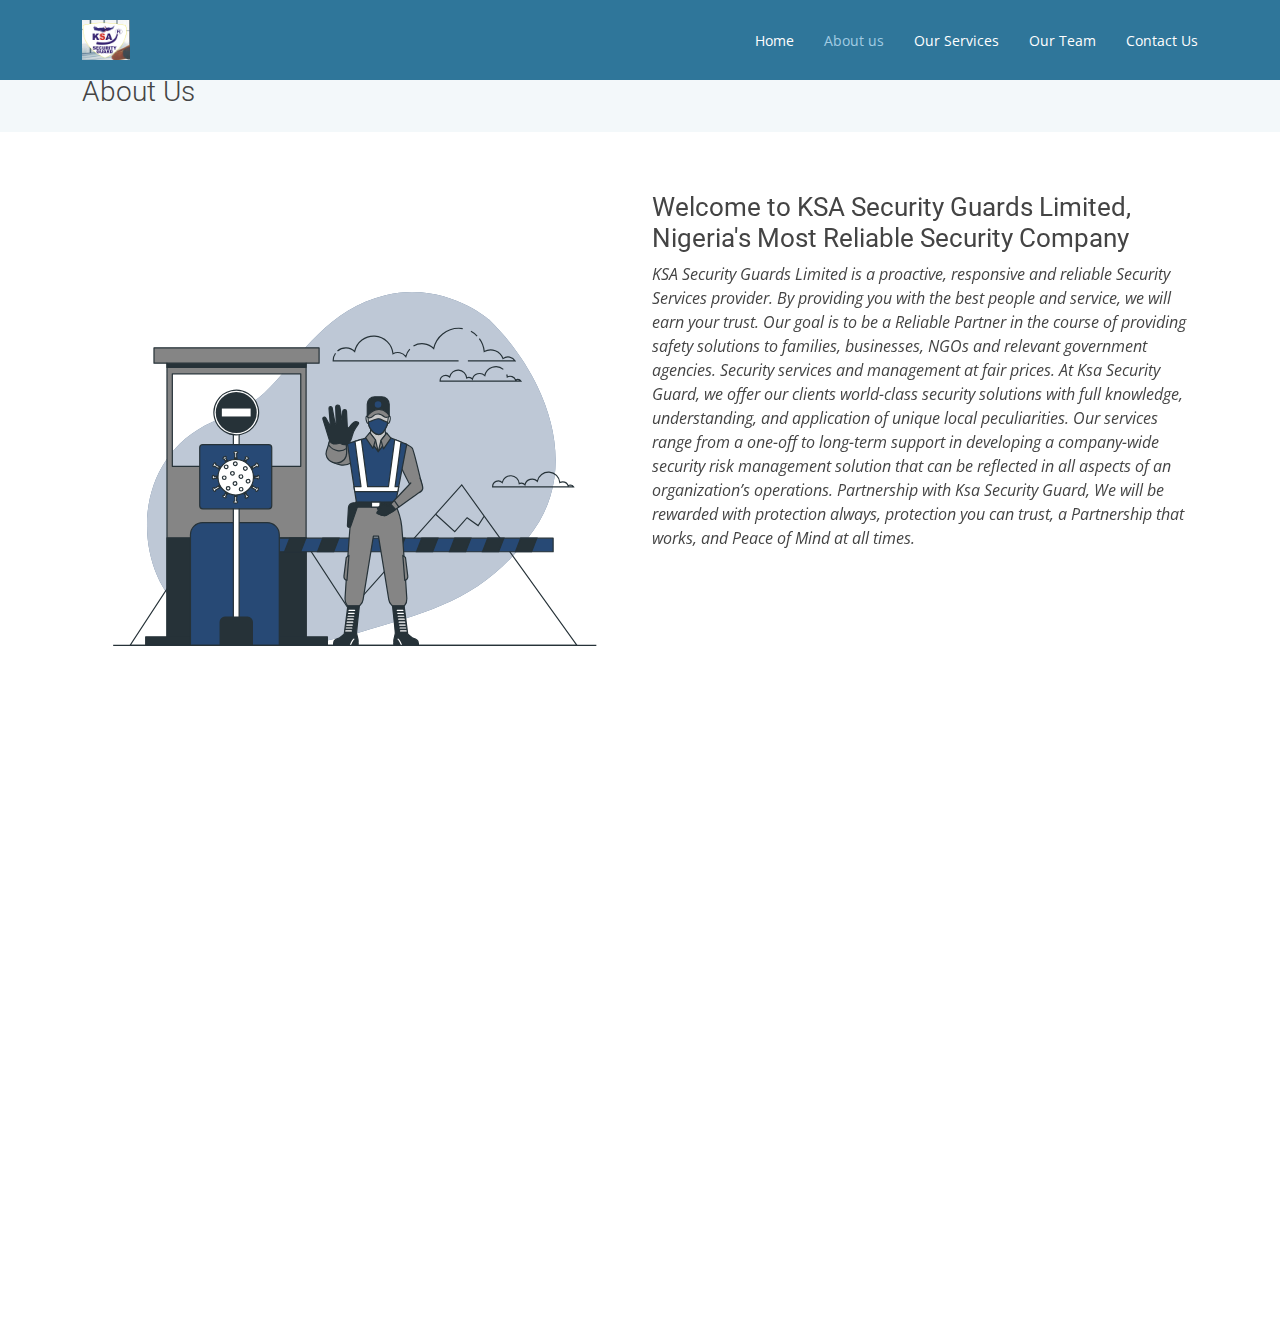
<file: about.html>
<!DOCTYPE html>
<html lang="en">

<head>
    <meta charset="UTF-8" />
    <meta name="viewport" content="width=device-width, initial-scale=1.0" />
    <meta name="keyword" content=" KSA Security Guards Limited,  Security Guards,  security solutions, world classs security solutions" />
    <meta name="description" content="Welcome to KSA Security Guards
        Ksa Security Guards Limited is a proactive, responsive and reliable Security Services provider. By providing you with the best people and service, we will earn your trust. " />
    <meta name="author" content="Skyfig Tech" />
    <meta http-equiv="refresh" content="" />
    <meta property="og:title" content=" KSA Security Guards Limited" />
    <meta property="og:type" content="article" />
    <meta property="og:name" content="KSA Security Guards Limited" />
    <meta property="og:description" content="Ksa Security Guards Limited is a proactive, responsive and reliable Security Services provider." />
    <meta property="og:url " content="xyxy " />
    <title> KSA Security Guards Limited</title>

    <link href="assets/img/ksa new logo.png" rel="icon">
    <link href="assets/img/ksa new logo.png" rel="apple-touch-icon">
    <!-- Bootstrap CDN -->
    <link href="https://cdn.jsdelivr.net/npm/bootstrap@5.2.0-beta1/dist/css/bootstrap.min.css" rel="stylesheet" integrity="sha384-0evHe/X+R7YkIZDRvuzKMRqM+OrBnVFBL6DOitfPri4tjfHxaWutUpFmBp4vmVor" crossorigin="anonymous">

    <!-- Google Fonts -->
    <link href="https://fonts.googleapis.com/css?family=Open+Sans:300,300i,400,400i,600,600i,700,700i|Roboto:300,300i,400,400i,500,500i,700,700i&display=swap" rel="stylesheet">
    <link href="assets/vendor/animate.css/animate.min.css" rel="stylesheet">
    <link href="assets/vendor/aos/aos.css" rel="stylesheet">
    <link href="assets/vendor/bootstrap/css/bootstrap.min.css" rel="stylesheet">
    <link href="assets/vendor/bootstrap-icons/bootstrap-icons.css" rel="stylesheet">
    <link href="assets/vendor/boxicons/css/boxicons.min.css" rel="stylesheet">
    <link href="assets/vendor/glightbox/css/glightbox.min.css" rel="stylesheet">
    <link href="assets/vendor/swiper/swiper-bundle.min.css" rel="stylesheet">

    <!-- Main CSS File -->
    <link href="assets/css/style.css" rel="stylesheet">

</head>

<body>

    <!-- ======= Header section ======= -->
    <header id="header" class="fixed-top d-flex align-items-center ">
        <div class="container d-flex justify-content-between align-items-center">

            <div class="logo">
                <a href="index.html"><img src="assets/img/ksa new logo.png" alt="" class="img-fluid"></a>
            </div>

            <nav id="navbar" class="navbar">
                <ul>
                    <li><a href="index.html ">Home</a></li>
                    <li><a class="active" href="about.html ">About us</a></li>
                    <li><a href="services.html ">Our Services</a></li>
                    <li><a href="index.html#team ">Our Team</a></li>
                    <li><a href="contact.html">Contact Us</a></li>
                </ul>
                <i class="bi bi-list mobile-nav-toggle"></i>
            </nav>

        </div>
    </header>

    <!-- About Us header section -->


    <section class="services">

        <!-- services header section -->

        <section class="breadcrumbs">
            <div class="container">

                <div class="d-flex justify-content-between align-items-center">
                    <h2>About Us</h2>
                </div>

            </div>
        </section>
        <!-- End services header Section -->

        <!-- ======= About us Section ======= -->
        <section class="about" data-aos="fade-up">
            <div class="container">

                <div class="row">
                    <div class="col-lg-6">
                        <img src="assets/img/Coronavirus Border Closure-bro.svg" class="img-fluid" alt="">
                    </div>
                    <div class="col-lg-6 pt-4 pt-lg-0">
                        <h3>Welcome to KSA Security Guards Limited,</br> Nigeria's Most Reliable Security Company</h3>
                        <p class="fst-italic">
                            KSA Security Guards Limited is a proactive, responsive and reliable Security Services provider. By providing you with the best people and service, we will earn your trust. Our goal is to be a Reliable Partner in the course of providing safety solutions
                            to families, businesses, NGOs and relevant government agencies. Security services and management at fair prices. At Ksa Security Guard, we offer our clients world-class security solutions with full knowledge, understanding,
                            and application of unique local peculiarities. Our services range from a one-off to long-term support in developing a company-wide security risk management solution that can be reflected in all aspects of an organization’s
                            operations. Partnership with Ksa Security Guard, We will be rewarded with protection always, protection you can trust, a Partnership that works, and Peace of Mind at all times.
                        </p>
                    </div>
                </div>

            </div>
        </section>
        <!-- End About us Section -->



        <!-- ======= page Footer ======= -->
        <footer id="footer" data-aos="fade-up" data-aos-easing="ease-in-out" data-aos-duration="500">

            <div class="footer-newsletter">
                <div class="container">
                    <div class="row">
                        <div class="col-lg-6">
                            <h4>Feedback Box</h4>
                            <p>Our business is customer-centric hence we are committed to receiving more inputs from you, please reach out to us here:</p>
                        </div>
                        <div class="col-lg-6">
                            <form action="" method="post">
                                <input type="email" name="email"><input type="submit" value="Submit">
                            </form>
                        </div>
                    </div>
                </div>
            </div>

            <div class="footer-top">
                <div class="container">
                    <div class="row">

                        <div class="col-lg-3 col-md-6 social-links">
                            <h4><a href="index.html">Home</a></h4>
                        </div>

                        <div class="col-lg-3 col-md-6 social-links">
                            <h4><a href="services.html">Our Services</a></h4>
                        </div>

                        <div class="col-lg-3 col-md-6 social-links">
                            <h4><a href="contact.html">Contact Us</a></h4>
                            <a href="contact.html" class="gps map"><i class="bi bi-geo-alt-fill"></i></a>
                            <a href="contact.html" class="twitter"><i class="bx bxl-twitter"></i></a>
                            <a href="contact.html" class="facebook"><i class="bx bxl-facebook"></i></a>
                            <a href="contact.html" class="instagram"><i class="bx bxl-instagram"></i></a>
                            <a href="contact.html" class="linkedin"><i class="bx bxl-linkedin"></i></a>
                        </div>

                        <div class="col-lg-3 col-md-6 footer-links">
                            <h4>
                                <div class="ice">Copyright ©
                                    <script>
                                        document.write(new Date().getFullYear())
                                    </script> KSA GUARDS SECURITY LIMITED. All Rights Reserved
                                </div>
                            </h4>
                        </div>

                    </div>
                </div>
            </div>
        </footer>
        <!-- End Footer -->


        <a href="#" class="back-to-top d-flex align-items-center justify-content-center"><i class="bi bi-arrow-up-short"></i></a>

        <!-- Vendor JS Files -->
        <script src="assets/vendor/purecounter/purecounter.js"></script>
        <script src="assets/vendor/aos/aos.js"></script>
        <script src="assets/vendor/bootstrap/js/bootstrap.bundle.min.js"></script>
        <script src="assets/vendor/glightbox/js/glightbox.min.js"></script>
        <script src="assets/vendor/isotope-layout/isotope.pkgd.min.js"></script>
        <script src="assets/vendor/swiper/swiper-bundle.min.js"></script>
        <script src="assets/vendor/waypoints/noframework.waypoints.js"></script>
        <script src="assets/vendor/php-email-form/validate.js"></script>

        <!-- Template Main JS File -->
        <script src="assets/js/main.js"></script>
        <script src="https://cdn.jsdelivr.net/npm/@popperjs/core@2.11.5/dist/umd/popper.min.js" integrity="sha384-Xe+8cL9oJa6tN/veChSP7q+mnSPaj5Bcu9mPX5F5xIGE0DVittaqT5lorf0EI7Vk" crossorigin="anonymous"></script>
        <script src="https://cdn.jsdelivr.net/npm/bootstrap@5.2.0-beta1/dist/js/bootstrap.min.js" integrity="sha384-kjU+l4N0Yf4ZOJErLsIcvOU2qSb74wXpOhqTvwVx3OElZRweTnQ6d31fXEoRD1Jy" crossorigin="anonymous"></script>
        <script src="https://cdn.jsdelivr.net/npm/bootstrap@5.2.0-beta1/dist/js/bootstrap.bundle.min.js" integrity="sha384-pprn3073KE6tl6bjs2QrFaJGz5/SUsLqktiwsUTF55Jfv3qYSDhgCecCxMW52nD2" crossorigin="anonymous"></script>

</body>
</file>
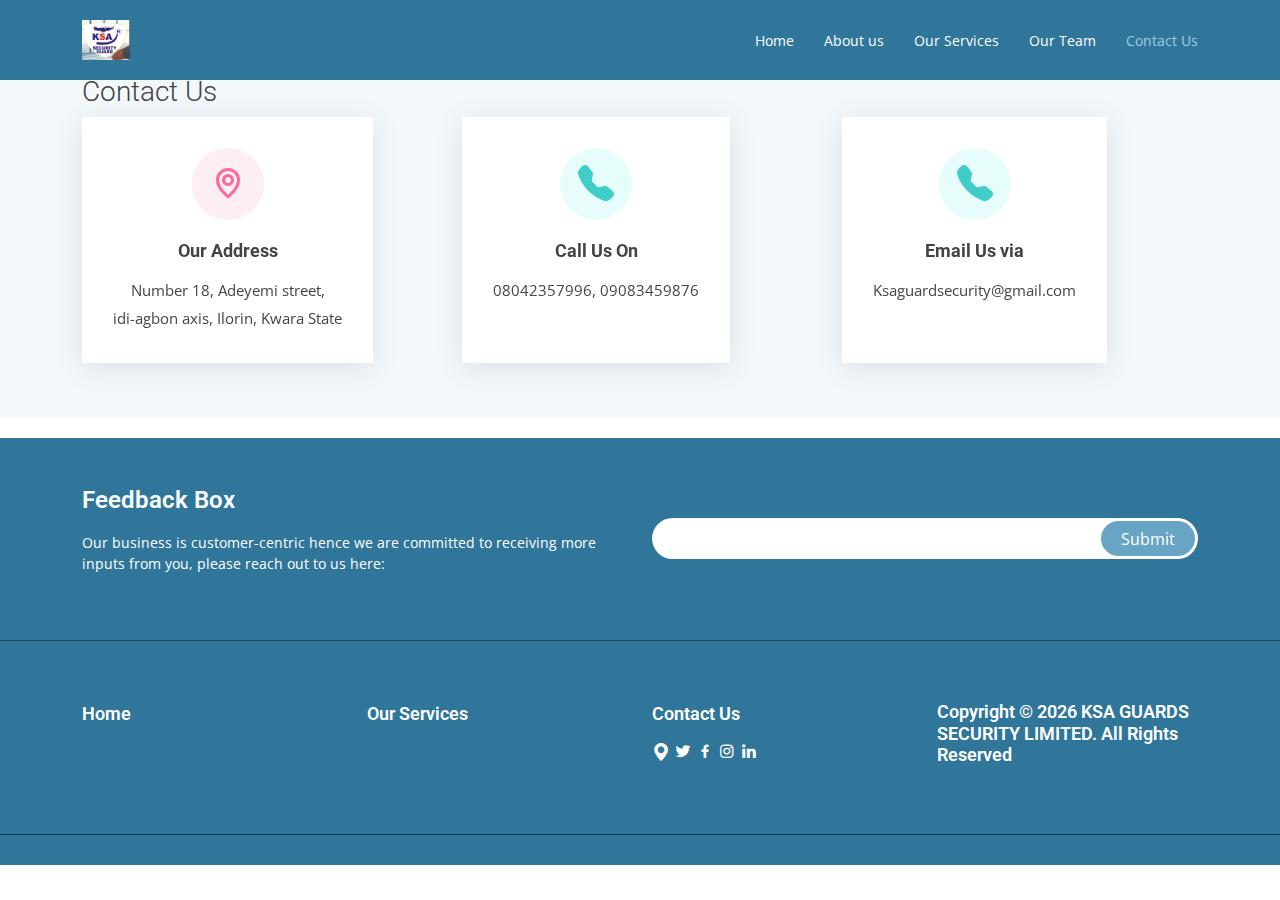
<file: contact.html>
<!DOCTYPE html>
<html lang="en">

<head>
    <meta charset="UTF-8" />
    <meta name="viewport" content="width=device-width, initial-scale=1.0" />
    <meta name="keyword" content=" KSA Security Guards Limited,  Security Guards,  security solutions, world classs security solutions" />
    <meta name="description" content="Welcome to KSA Security Guards
        Ksa Security Guards Limited is a proactive, responsive and reliable Security Services provider. By providing you with the best people and service, we will earn your trust. " />
    <meta name="author" content="Skyfig Tech" />
    <meta http-equiv="refresh" content="" />
    <meta property="og:title" content=" KSA Security Guards Limited" />
    <meta property="og:type" content="article" />
    <meta property="og:name" content="KSA Security Guards Limited" />
    <meta property="og:description" content="Ksa Security Guards Limited is a proactive, responsive and reliable Security Services provider." />
    <meta property="og:url " content="xyxy " />
    <title> KSA Security Guards Limited</title>

    <link href="assets/img/ksa new logo.png" rel="icon">
    <link href="assets/img/ksa new logo.png" rel="apple-touch-icon">
    <!-- Bootstrap CDN -->
    <link href="https://cdn.jsdelivr.net/npm/bootstrap@5.2.0-beta1/dist/css/bootstrap.min.css" rel="stylesheet" integrity="sha384-0evHe/X+R7YkIZDRvuzKMRqM+OrBnVFBL6DOitfPri4tjfHxaWutUpFmBp4vmVor" crossorigin="anonymous">

    <!-- Google Fonts -->
    <link href="https://fonts.googleapis.com/css?family=Open+Sans:300,300i,400,400i,600,600i,700,700i|Roboto:300,300i,400,400i,500,500i,700,700i&display=swap" rel="stylesheet">
    <link href="assets/vendor/animate.css/animate.min.css" rel="stylesheet">
    <link href="assets/vendor/aos/aos.css" rel="stylesheet">
    <link href="assets/vendor/bootstrap/css/bootstrap.min.css" rel="stylesheet">
    <link href="assets/vendor/bootstrap-icons/bootstrap-icons.css" rel="stylesheet">
    <link href="assets/vendor/boxicons/css/boxicons.min.css" rel="stylesheet">
    <link href="assets/vendor/glightbox/css/glightbox.min.css" rel="stylesheet">
    <link href="assets/vendor/swiper/swiper-bundle.min.css" rel="stylesheet">

    <!-- Main CSS File -->
    <link href="assets/css/style.css" rel="stylesheet">

</head>

<body>

    <!-- ======= page Header ======= -->
    <header id="header" class="fixed-top d-flex align-items-center ">
        <div class="container d-flex justify-content-between align-items-center">

            <div class="logo">
                <a href="index.html"><img src="assets/img/ksa new logo.png" alt="" class="img-fluid"></a>
            </div>

            <nav id="navbar" class="navbar">
                <ul>
                    <li><a href="index.html ">Home</a></li>
                    <li><a href="about.html ">About us</a></li>
                    <li><a href="services.html ">Our Services</a></li>
                    <li><a href="index.html#team">Our Team</a></li>
                    <li><a class="active" href="contact.html">Contact Us</a></li>
                </ul>
                <i class="bi bi-list mobile-nav-toggle"></i>
            </nav>

        </div>
    </header>

    <section class="services">

        <!-- Contact header section -->

        <section class="breadcrumbs">
            <div class="container">

                <div class="d-flex justify-content-between align-items-center">
                    <h2>Contact Us</h2>
                </div>

                <div class="row">

                    <div class="col-md-3 col-lg-4 d-flex align-items-stretch" data-aos="fade-up" data-aos-delay="100">
                        <div class="icon-box icon-box-pink">
                            <div class="icon"><i class="bx bx-map"></i></div>
                            <h4 class="title">Our Address</h4>
                            <p class="description"> Number 18, Adeyemi street, </br> idi-agbon axis, Ilorin, Kwara State</p>
                        </div>
                    </div>

                    <div class="col-md-3 col-lg-4 d-flex align-items-stretch" data-aos="fade-up" data-aos-delay="200">
                        <div class="icon-box icon-box-cyan">
                            <div class="icon"><i class="bi bi-telephone-fill"></i></div>
                            <h4 class="title">Call Us On</h4>
                            <p class="description">08042357996, 09083459876</p>
                        </div>
                    </div>

                    <div class="col-md-3 col-lg-4 d-flex align-items-stretch" data-aos="fade-up" data-aos-delay="200">
                        <div class="icon-box icon-box-cyan">
                            <div class="icon"><i class="bi bi-telephone-fill"></i></div>
                            <h4 class="title">Email Us via</h4>
                            <p class="description">Ksaguardsecurity@gmail.com</p>
                        </div>
                    </div>
                </div>


            </div>
        </section>

        <!-- ======= end contact Section ======= -->

    </section>




    <!-- ======= Footer ======= -->
    <footer id="footer" data-aos="fade-up" data-aos-easing="ease-in-out" data-aos-duration="500">

        <div class="footer-newsletter">
            <div class="container">
                <div class="row">
                    <div class="col-lg-6">
                        <h4>Feedback Box</h4>
                        <p>Our business is customer-centric hence we are committed to receiving more inputs from you, please reach out to us here:</p>
                    </div>
                    <div class="col-lg-6">
                        <form action="" method="post">
                            <input type="email" name="email"><input type="submit" value="Submit">
                        </form>
                    </div>
                </div>
            </div>
        </div>

        <div class="footer-top">
            <div class="container">
                <div class="row">

                    <div class="col-lg-3 col-md-6 social-links">
                        <h4><a href="index.html">Home</a></h4>
                    </div>

                    <div class="col-lg-3 col-md-6 social-links">
                        <h4><a href="services.html">Our Services</a></h4>
                    </div>

                    <div class="col-lg-3 col-md-6 social-links">
                        <h4><a href="contact.html">Contact Us</a></h4>
                        <a href="contact.html" class="gps map"><i class="bi bi-geo-alt-fill"></i></a>
                        <a href="contact.html" class="twitter"><i class="bx bxl-twitter"></i></a>
                        <a href="contact.html" class="facebook"><i class="bx bxl-facebook"></i></a>
                        <a href="contact.html" class="instagram"><i class="bx bxl-instagram"></i></a>
                        <a href="contact.html" class="linkedin"><i class="bx bxl-linkedin"></i></a>
                    </div>

                    <div class="col-lg-3 col-md-6 footer-links">
                        <h4>
                            <div class="ice">Copyright ©
                                <script>
                                    document.write(new Date().getFullYear())
                                </script> KSA GUARDS SECURITY LIMITED. All Rights Reserved
                            </div>
                        </h4>
                    </div>
                </div>

            </div>
        </div>
        </div>
    </footer>
    <!-- End Footer -->

    <a href="#" class="back-to-top d-flex align-items-center justify-content-center"><i class="bi bi-arrow-up-short"></i></a>

    <!-- Vendor JS Files -->
    <script src="assets/vendor/purecounter/purecounter.js"></script>
    <script src="assets/vendor/aos/aos.js"></script>
    <script src="assets/vendor/bootstrap/js/bootstrap.bundle.min.js"></script>
    <script src="assets/vendor/glightbox/js/glightbox.min.js"></script>
    <script src="assets/vendor/isotope-layout/isotope.pkgd.min.js"></script>
    <script src="assets/vendor/swiper/swiper-bundle.min.js"></script>
    <script src="assets/vendor/waypoints/noframework.waypoints.js"></script>
    <script src="assets/vendor/php-email-form/validate.js"></script>

    <!-- Template Main JS File -->
    <script src="assets/js/main.js"></script>
    <script src="https://cdn.jsdelivr.net/npm/@popperjs/core@2.11.5/dist/umd/popper.min.js" integrity="sha384-Xe+8cL9oJa6tN/veChSP7q+mnSPaj5Bcu9mPX5F5xIGE0DVittaqT5lorf0EI7Vk" crossorigin="anonymous"></script>
    <script src="https://cdn.jsdelivr.net/npm/bootstrap@5.2.0-beta1/dist/js/bootstrap.min.js" integrity="sha384-kjU+l4N0Yf4ZOJErLsIcvOU2qSb74wXpOhqTvwVx3OElZRweTnQ6d31fXEoRD1Jy" crossorigin="anonymous"></script>
    <script src="https://cdn.jsdelivr.net/npm/bootstrap@5.2.0-beta1/dist/js/bootstrap.bundle.min.js" integrity="sha384-pprn3073KE6tl6bjs2QrFaJGz5/SUsLqktiwsUTF55Jfv3qYSDhgCecCxMW52nD2" crossorigin="anonymous"></script>

</body>

</html>
</file>
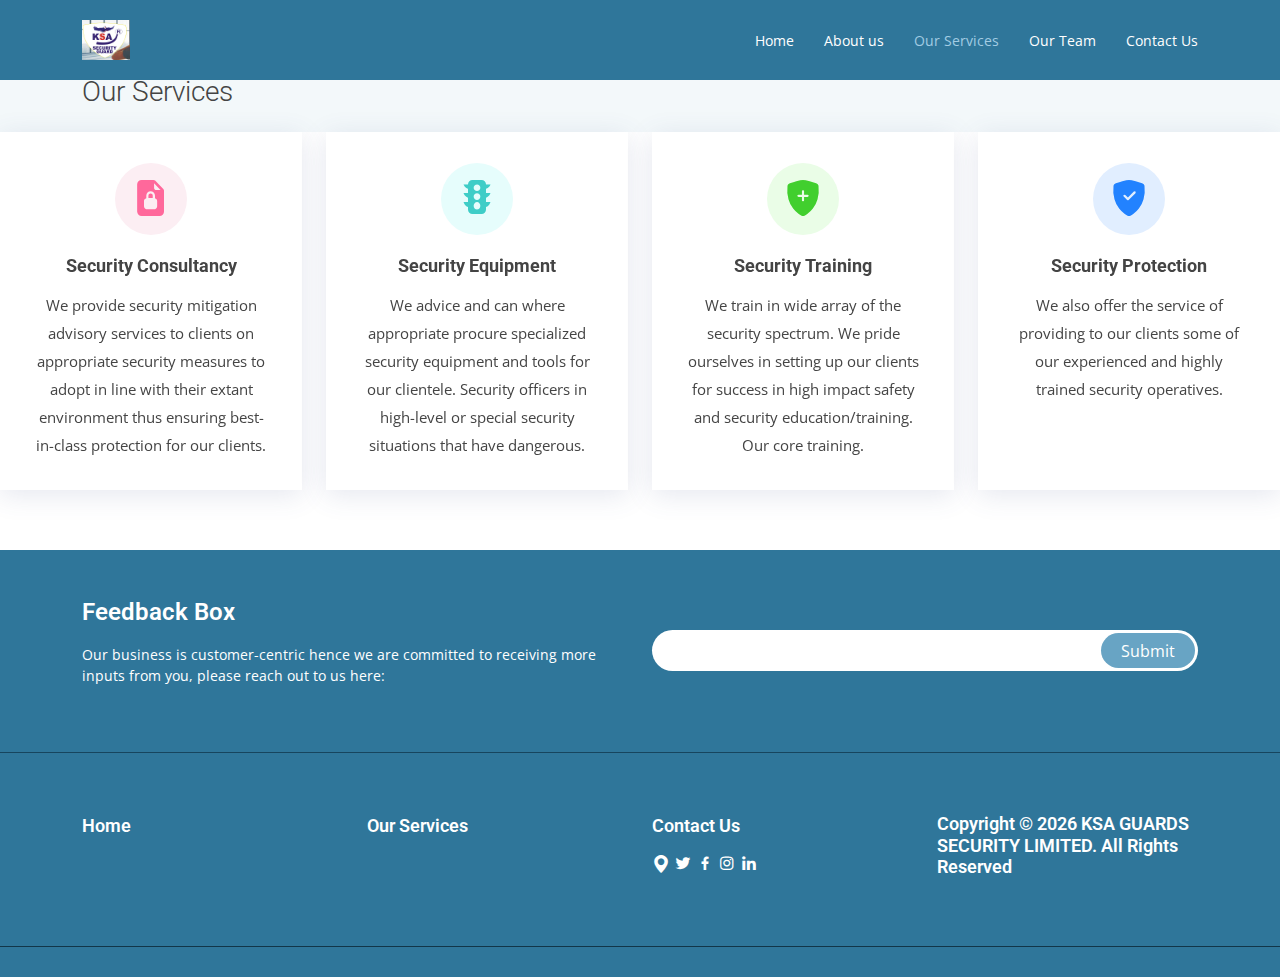
<file: services.html>
<!DOCTYPE html>
<html lang="en">

<head>
    <meta charset="UTF-8" />
    <meta name="viewport" content="width=device-width, initial-scale=1.0" />
    <meta name="keyword" content=" KSA Security Guards Limited,  Security Guards,  security solutions, world classs security solutions" />
    <meta name="description" content="Welcome to KSA Security Guards
        Ksa Security Guards Limited is a proactive, responsive and reliable Security Services provider. By providing you with the best people and service, we will earn your trust. " />
    <meta name="author" content="Skyfig Tech" />
    <meta http-equiv="refresh" content="" />
    <meta property="og:title" content=" KSA Security Guards Limited" />
    <meta property="og:type" content="article" />
    <meta property="og:name" content="KSA Security Guards Limited" />
    <meta property="og:description" content="Ksa Security Guards Limited is a proactive, responsive and reliable Security Services provider." />
    <meta property="og:url " content="xyxy " />
    <title> KSA Security Guards Limited</title>

    <link href="assets/img/ksa new logo.png" rel="icon">
    <link href="assets/img/ksa new logo.png" rel="apple-touch-icon">
    <!-- Bootstrap CDN -->
    <link href="https://cdn.jsdelivr.net/npm/bootstrap@5.2.0-beta1/dist/css/bootstrap.min.css" rel="stylesheet" integrity="sha384-0evHe/X+R7YkIZDRvuzKMRqM+OrBnVFBL6DOitfPri4tjfHxaWutUpFmBp4vmVor" crossorigin="anonymous">

    <!-- Google Fonts -->
    <link href="https://fonts.googleapis.com/css?family=Open+Sans:300,300i,400,400i,600,600i,700,700i|Roboto:300,300i,400,400i,500,500i,700,700i&display=swap" rel="stylesheet">
    <link href="assets/vendor/animate.css/animate.min.css" rel="stylesheet">
    <link href="assets/vendor/aos/aos.css" rel="stylesheet">
    <link href="assets/vendor/bootstrap/css/bootstrap.min.css" rel="stylesheet">
    <link href="assets/vendor/bootstrap-icons/bootstrap-icons.css" rel="stylesheet">
    <link href="assets/vendor/boxicons/css/boxicons.min.css" rel="stylesheet">
    <link href="assets/vendor/glightbox/css/glightbox.min.css" rel="stylesheet">
    <link href="assets/vendor/swiper/swiper-bundle.min.css" rel="stylesheet">

    <!-- Main CSS File -->
    <link href="assets/css/style.css" rel="stylesheet">

</head>

<body>

    <!-- ======= Header section ======= -->
    <header id="header" class="fixed-top d-flex align-items-center ">
        <div class="container d-flex justify-content-between align-items-center">

            <div class="logo">
                <a href="index.html"><img src="assets/img/ksa new logo.png" alt="" class="img-fluid"></a>
            </div>

            <nav id="navbar" class="navbar">
                <ul>
                    <li><a href="index.html ">Home</a></li>
                    <li><a href="about.html ">About us</a></li>
                    <li><a class="active" href="services.html ">Our Services</a></li>
                    <li><a href="index.html#team ">Our Team</a></li>
                    <li><a href="contact.html">Contact Us</a></li>
                </ul>
                <i class="bi bi-list mobile-nav-toggle"></i>
            </nav>

        </div>
    </header>

    <section class="services">

        <!-- services header section -->

        <section class="breadcrumbs">
            <div class="container">

                <div class="d-flex justify-content-between align-items-center">
                    <h2>Our Services</h2>
                </div>

            </div>
        </section>
        <!-- End services header Section -->

        <!-- ======= Services Section ======= -->

        <div class="row">

            <div class="col-md-6 col-lg-3 d-flex align-items-stretch" data-aos="fade-up">
                <div class="icon-box icon-box-pink">
                    <div class="icon"><i class="bi bi-file-earmark-lock2-fill"></i></div>
                    <h4 class="title">Security Consultancy</h4>
                    <p class="description">We provide security mitigation advisory services to clients on appropriate security measures to adopt in line with their extant environment thus ensuring best-in-class protection for our clients.</p>
                </div>
            </div>

            <div class="col-md-6 col-lg-3 d-flex align-items-stretch" data-aos="fade-up" data-aos-delay="200">
                <div class="icon-box icon-box-cyan">
                    <div class="icon"><i class="bi bi-stoplights-fill"></i></div>
                    <h4 class="title">Security Equipment</h4>
                    <p class="description">We advice and can where appropriate procure specialized security equipment and tools for our clientele. Security officers in high-level or special security situations that have dangerous.</p>
                </div>
            </div>

            <div class="col-md-6 col-lg-3 d-flex align-items-stretch" data-aos="fade-up" data-aos-delay="300">
                <div class="icon-box icon-box-green">
                    <div class="icon"><i class="bi bi-shield-fill-plus"></i></div>
                    <h4 class="title">Security Training</h4>
                    <p class="description">We train in wide array of the security spectrum. We pride ourselves in setting up our clients for success in high impact safety and security education/training. Our core training.</p>
                </div>
            </div>

            <div class="col-md-6 col-lg-3 d-flex align-items-stretch" data-aos="fade-up" data-aos-delay="400">
                <div class="icon-box icon-box-blue">
                    <div class="icon"><i class="bi bi-shield-fill-check"></i></div>
                    <h4 class="title">Security Protection</h4>
                    <p class="description">We also offer the service of providing to our clients some of our experienced and highly trained security operatives. </p>
                </div>
            </div>

        </div>
    </section>


    <!-- ======= page Footer ======= -->
    <footer id="footer" data-aos="fade-up" data-aos-easing="ease-in-out" data-aos-duration="500">

        <div class="footer-newsletter">
            <div class="container">
                <div class="row">
                    <div class="col-lg-6">
                        <h4>Feedback Box</h4>
                        <p>Our business is customer-centric hence we are committed to receiving more inputs from you, please reach out to us here:</p>
                    </div>
                    <div class="col-lg-6">
                        <form action="" method="post">
                            <input type="email" name="email"><input type="submit" value="Submit">
                        </form>
                    </div>
                </div>
            </div>
        </div>

        <div class="footer-top">
            <div class="container">
                <div class="row">

                    <div class="col-lg-3 col-md-6 social-links">
                        <h4><a href="index.html">Home</a></h4>
                    </div>

                    <div class="col-lg-3 col-md-6 social-links">
                        <h4><a href="services.html">Our Services</a></h4>
                    </div>

                    <div class="col-lg-3 col-md-6 social-links">
                        <h4><a href="contact.html">Contact Us</a></h4>
                        <a href="contact.html" class="gps map"><i class="bi bi-geo-alt-fill"></i></a>
                        <a href="contact.html" class="twitter"><i class="bx bxl-twitter"></i></a>
                        <a href="contact.html" class="facebook"><i class="bx bxl-facebook"></i></a>
                        <a href="contact.html" class="instagram"><i class="bx bxl-instagram"></i></a>
                        <a href="contact.html" class="linkedin"><i class="bx bxl-linkedin"></i></a>
                    </div>

                    <div class="col-lg-3 col-md-6 footer-links">
                        <h4>
                            <div class="ice">Copyright ©
                                <script>
                                    document.write(new Date().getFullYear())
                                </script> KSA GUARDS SECURITY LIMITED. All Rights Reserved
                            </div>
                        </h4>
                    </div>

                </div>
            </div>
        </div>
    </footer>
    <!-- End Footer -->

    <a href="#" class="back-to-top d-flex align-items-center justify-content-center"><i class="bi bi-arrow-up-short"></i></a>

    <!-- Vendor JS Files -->
    <script src="assets/vendor/purecounter/purecounter.js"></script>
    <script src="assets/vendor/aos/aos.js"></script>
    <script src="assets/vendor/bootstrap/js/bootstrap.bundle.min.js"></script>
    <script src="assets/vendor/glightbox/js/glightbox.min.js"></script>
    <script src="assets/vendor/isotope-layout/isotope.pkgd.min.js"></script>
    <script src="assets/vendor/swiper/swiper-bundle.min.js"></script>
    <script src="assets/vendor/waypoints/noframework.waypoints.js"></script>
    <script src="assets/vendor/php-email-form/validate.js"></script>

    <!-- Template Main JS File -->
    <script src="assets/js/main.js"></script>
    <script src="https://cdn.jsdelivr.net/npm/@popperjs/core@2.11.5/dist/umd/popper.min.js" integrity="sha384-Xe+8cL9oJa6tN/veChSP7q+mnSPaj5Bcu9mPX5F5xIGE0DVittaqT5lorf0EI7Vk" crossorigin="anonymous"></script>
    <script src="https://cdn.jsdelivr.net/npm/bootstrap@5.2.0-beta1/dist/js/bootstrap.min.js" integrity="sha384-kjU+l4N0Yf4ZOJErLsIcvOU2qSb74wXpOhqTvwVx3OElZRweTnQ6d31fXEoRD1Jy" crossorigin="anonymous"></script>
    <script src="https://cdn.jsdelivr.net/npm/bootstrap@5.2.0-beta1/dist/js/bootstrap.bundle.min.js" integrity="sha384-pprn3073KE6tl6bjs2QrFaJGz5/SUsLqktiwsUTF55Jfv3qYSDhgCecCxMW52nD2" crossorigin="anonymous"></script>


</body>

</html>
</file>
<file: assets/css/style.css>
body {
    font-family: "Open Sans", sans-serif;
    color: #444;
}

a {
    color: #4fa6d5;
    text-decoration: none;
}

a:hover {
    color: #45beff;
    text-decoration: none;
}

h1,
h2,
h3,
h4,
h5,
h6,
.font-primary {
    font-family: "Roboto", sans-serif;
}

.back-to-top {
    position: fixed;
    visibility: hidden;
    opacity: 0;
    right: 15px;
    bottom: 15px;
    z-index: 99999;
    background: rgba(47, 118, 154, 1.0);
    width: 40px;
    height: 40px;
    border-radius: 4px;
    transition: all 0.4s;
}

.back-to-top i {
    font-size: 24px;
    color: #fff;
    line-height: 0;
}

.back-to-top:hover {
    background: #226688;
    color: #fff;
}

.back-to-top.active {
    visibility: visible;
    opacity: 1;
}


/*--------------------------------------------------------------
# Header section
--------------------------------------------------------------*/

#header {
    height: 80px;
    transition: all 0.5s;
    z-index: 997;
    transition: all 0.5s;
    background: rgba(47, 118, 154, 1.0);
}

#header.header-transparent {
    background: none;
}

#header.header-scrolled {
    background: rgba(47, 118, 154, 0.8);
    height: 60px;
}

#header .logo img {
    padding: 0;
    margin: 0;
    max-height: 40px;
    max-width: 120px;
}

#main {
    margin-top: 80px;
}


/*--------------------------------------------------------------
# Navbar section
--------------------------------------------------------------*/


/**
* Desktop Navbar 
*/

.navbar {
    padding: 0;
}

.navbar ul {
    margin: 0;
    padding: 0;
    display: flex;
    list-style: none;
    align-items: center;
}

.navbar li {
    position: relative;
}

.navbar a,
.navbar a:focus {
    display: flex;
    align-items: center;
    justify-content: space-between;
    padding: 10px 0 10px 30px;
    font-family: "Open Sans", sans-serif;
    font-size: 14px;
    color: #fff;
    white-space: nowrap;
    transition: 0.3s;
}

.navbar a i,
.navbar a:focus i {
    font-size: 12px;
    line-height: 0;
    margin-left: 5px;
}

.navbar a:hover,
.navbar .active,
.navbar .active:focus,
.navbar li:hover>a {
    color: #a2cce3;
}

@media (max-width: 1366px) {
    .navbar .dropdown .dropdown ul {
        left: -90%;
    }
    .navbar .dropdown .dropdown:hover>ul {
        left: -100%;
    }
}


/**
* Mobile Navbar 
*/

.mobile-nav-toggle {
    color: #fff;
    font-size: 28px;
    cursor: pointer;
    display: none;
    line-height: 0;
    transition: 0.5s;
}

@media (max-width: 991px) {
    .mobile-nav-toggle {
        display: block;
    }
    .navbar ul {
        display: none;
    }
}

.navbar-mobile {
    position: fixed;
    overflow: hidden;
    top: 0;
    right: 0;
    left: 0;
    bottom: 0;
    background: rgba(17, 38, 48, 0.9);
    transition: 0.3s;
}

.navbar-mobile .mobile-nav-toggle {
    position: absolute;
    top: 15px;
    right: 15px;
}

.navbar-mobile ul {
    display: block;
    position: absolute;
    top: 55px;
    right: 15px;
    bottom: 15px;
    left: 15px;
    padding: 10px 0;
    background-color: #fff;
    overflow-y: auto;
    transition: 0.3s;
}

.navbar-mobile a,
.navbar-mobile a:focus {
    padding: 10px 20px;
    font-size: 15px;
    color: #1e4356;
}

.navbar-mobile a:hover,
.navbar-mobile .active,
.navbar-mobile li:hover>a {
    color: #68A4C4;
}

.navbar-mobile .getstarted,
.navbar-mobile .getstarted:focus {
    margin: 15px;
}

.navbar-mobile .dropdown ul {
    position: static;
    display: none;
    margin: 10px 20px;
    padding: 10px 0;
    z-index: 99;
    opacity: 1;
    visibility: visible;
    background: #fff;
    box-shadow: 0px 0px 30px rgba(127, 137, 161, 0.25);
}

.navbar-mobile .dropdown ul li {
    min-width: 200px;
}

.navbar-mobile .dropdown ul a {
    padding: 10px 20px;
}

.navbar-mobile .dropdown ul a i {
    font-size: 12px;
}

.navbar-mobile .dropdown ul a:hover,
.navbar-mobile .dropdown ul .active:hover,
.navbar-mobile .dropdown ul li:hover>a {
    color: #68A4C4;
}

.navbar-mobile .dropdown>.dropdown-active {
    display: block;
}


/*--------------------------------------------------------------
# Hero Section
--------------------------------------------------------------*/

#hero-no-slider {
    height: 100vh;
    overflow: hidden;
    position: relative;
    text-align: center;
}

#hero-no-slider::before {
    content: "";
    position: absolute;
    left: 0;
    top: 0;
    right: 0;
    bottom: 0;
    background: linear-gradient(to right, rgba(30, 67, 86, 0.8), rgba(30, 67, 86, 0.6)), url("../img/hero-bgg.jpg") left content-box no-repeat;
    background-size: cover;
}

#hero-no-slider h2 {
    color: #fff;
    margin-bottom: 15px;
    font-size: 48px;
    font-weight: 700;
}

#hero-no-slider p {
    color: #fff;
    font-size: 25px;
}

#heroo-why .btn-get-started {
    font-family: "Roboto", sans-serif;
    font-weight: 500;
    font-size: 14px;
    letter-spacing: 1px;
    display: inline-block;
    padding: 12px 32px;
    border-radius: 10px;
    transition: 0.5s;
    line-height: 1;
    margin: 10px;
    color: rgb(6, 3, 25);
    -webkit-animation-delay: 0.8s;
    animation-delay: 0.8s;
    border: 2px solid #68A4C4;
}

#heroo-why .btn-get-started:hover {
    background: #68A4C4;
    color: rgb(98, 138, 145);
    text-decoration: none;
}

@media (max-width: 575px) {
    #hero-no-slider h2 {
        font-size: 30px;
    }
}


/*--------------------------------------------------------------
# Disable AOS delay on mobile
--------------------------------------------------------------*/

@media screen and (max-width: 768px) {
    [data-aos-delay] {
        transition-delay: 0 !important;
    }
}


/*--------------------------------------------------------------
# Sections General styling
--------------------------------------------------------------*/

section {
    padding: 60px 0;
}

.section-bg {
    background-color: #f3f8fa;
}

.section-title {
    text-align: center;
    padding-bottom: 30px;
}

.section-title h2 {
    font-size: 28px;
    font-weight: 400;
    margin-bottom: 20px;
    padding-bottom: 20px;
    position: relative;
}

.section-title h2::before {
    content: "";
    position: absolute;
    display: block;
    width: 120px;
    height: 1px;
    background: #ddd;
    bottom: 1px;
    left: calc(50% - 60px);
}

.section-title h2::after {
    content: "";
    position: absolute;
    display: block;
    width: 40px;
    height: 3px;
    background: #68A4C4;
    bottom: 0;
    left: calc(50% - 20px);
}

.section-title p {
    margin-bottom: 0;
}


/*--------------------------------------------------------------
# Breadcrumbs to be added on all sections as deem fit
--------------------------------------------------------------*/

.breadcrumbs {
    padding: 15px 0;
    background-color: #f3f8fa;
    min-height: 40px;
}

.breadcrumbs h2 {
    font-size: 28px;
    font-weight: 300;
    align-content: center;
    justify-content: center;
}

.breadcrumbs ol {
    display: flex;
    flex-wrap: wrap;
    list-style: none;
    padding: 0;
    margin: 0;
}

.breadcrumbs ol li+li {
    padding-left: 10px;
}

.breadcrumbs ol li+li::before {
    display: inline-block;
    padding-right: 10px;
    color: #6c757d;
    content: "/";
}

@media (max-width: 768px) {
    .breadcrumbs .d-flex {
        display: block !important;
    }
    .breadcrumbs ol {
        display: block;
    }
    .breadcrumbs ol li {
        display: inline-block;
    }
}


/*--------------------------------------------------------------
# Our trusted Partners
--------------------------------------------------------------*/

.partners {
    padding-bottom: 20px;
}

.partners .container {
    box-shadow: #0b212d;
    background-color: inherit;
}

.partners .trust {
    padding: 30px;
    overflow: hidden;
    position: relative;
    transition: all;
    margin-bottom: 30px;
}


/*--------------------------------------------------------------
# Our Services
--------------------------------------------------------------*/

.services {
    padding-bottom: 20px;
}

.services .icon-box {
    padding: 30px;
    position: relative;
    overflow: hidden;
    margin: 0 0 40px 0;
    background: #fff;
    box-shadow: 0 5px 26px 0 rgba(68, 88, 144, 0.14);
    transition: all 0.3s ease-in-out;
    text-align: center;
    border: 1px solid #fff;
}

.services .icon {
    margin: 0 auto 20px auto;
    padding-top: 17px;
    display: inline-block;
    text-align: center;
    border-radius: 50%;
    width: 72px;
    height: 72px;
}

.services .icon i {
    font-size: 36px;
    line-height: 1;
}

.services .title {
    font-weight: 700;
    margin-bottom: 15px;
    font-size: 18px;
}

.services .title a {
    color: #111;
}

.services .description {
    font-size: 15px;
    line-height: 28px;
    margin-bottom: 0;
}

.services .icon-box-pink .icon {
    background: #fceef3;
}

.services .icon-box-pink .icon i {
    color: #ff689b;
}

.services .icon-box-pink:hover {
    border-color: #ff689b;
}

.services .icon-box-cyan .icon {
    background: #e6fdfc;
}

.services .icon-box-cyan .icon i {
    color: #3fcdc7;
}

.services .icon-box-cyan:hover {
    border-color: #3fcdc7;
}

.services .icon-box-green .icon {
    background: #eafde7;
}

.services .icon-box-green .icon i {
    color: #41cf2e;
}

.services .icon-box-green:hover {
    border-color: #41cf2e;
}

.services .icon-box-blue .icon {
    background: #e1eeff;
}

.services .icon-box-blue .icon i {
    color: #2282ff;
}

.services .icon-box-blue:hover {
    border-color: #2282ff;
}


/*--------------------------------------------------------------
# Remarks from the CEO
--------------------------------------------------------------*/

.why-us .container {
    box-shadow: 0 5px 25px 0 rgba(214, 215, 216, 0.6);
    background: #fff;
}

.why-us .icon-box+.icon-box {
    margin-top: 50px;
}

.why-us .icon-box .icon {
    float: left;
    display: flex;
    align-items: center;
    justify-content: center;
    width: 72px;
    height: 72px;
    background: #f3f8fa;
    border-radius: 6px;
    transition: 0.5s;
}

.why-us .icon-box .icon i {
    color: #68A4C4;
    font-size: 32px;
}

.why-us .icon-box:hover .icon {
    background: #68A4C4;
}

.why-us .icon-box:hover .icon i {
    color: #fff;
}

.why-us .icon-box .title {
    margin-left: auto;
    font-weight: 700;
    margin-bottom: 10px;
    font-size: 18px;
    text-transform: uppercase;
}

.why-us .icon-box .title a {
    color: #343a40;
    transition: 0.3s;
}

.why-us .icon-box .title a:hover {
    color: #68A4C4;
}

.why-us .icon-box .description {
    margin-left: auto;
    line-height: 24px;
    font-size: 14px;
}

.why-us .video-box {
    position: relative;
}

.why-us .video-box img {
    padding-top: 15px;
    padding-bottom: 15px;
}

@-webkit-keyframes pulsate-btn {
    0% {
        transform: scale(0.6, 0.6);
        opacity: 1;
    }
    100% {
        transform: scale(1, 1);
        opacity: 0;
    }
}

@keyframes pulsate-btn {
    0% {
        transform: scale(0.6, 0.6);
        opacity: 1;
    }
    100% {
        transform: scale(1, 1);
        opacity: 0;
    }
}


/*--------------------------------------------------------------
# About us section
--------------------------------------------------------------*/

.about h3 {
    font-weight: 400;
    font-size: 26px;
}

.about ul {
    list-style: none;
    padding: 0;
}

.about ul li {
    padding-bottom: 10px;
}

.about ul i {
    font-size: 20px;
    padding-right: 4px;
    color: #68A4C4;
}

.about p:last-child {
    margin-bottom: 0;
}


/*--------------------------------------------------------------
# Facts
--------------------------------------------------------------*/

.facts .counters span {
    font-size: 48px;
    display: block;
    color: #68A4C4;
}

.facts .counters p {
    padding: 0;
    margin: 0 0 20px 0;
    font-family: "Roboto", sans-serif;
    font-size: 14px;
}


/*--------------------------------------------------------------
# Tetstimonials section
--------------------------------------------------------------*/

.testimonials {
    padding: 30px 0;
    margin-bottom: 30px;
}

.testimonials .section-header {
    margin-bottom: 40px;
}

.testimonials .itemm {
    margin-bottom: 13px;
    text-decoration-color: #094464;
}

.testimonials .testimonials-carousel {
    overflow: hidden;
}

.testimonials .testimonial-item {
    text-align: center;
}

.testimonials .testimonial-item .testimonial-img {
    width: 120px;
    border-radius: 50%;
    border: 4px solid #fff;
    margin: 0 auto;
}

.testimonials .testimonial-item h3 {
    font-size: 20px;
    font-weight: bold;
    margin: 10px 0 5px 0;
    color: #111;
}

.testimonials .testimonial-item h4 {
    font-size: 14px;
    color: #999;
    margin: 0 0 15px 0;
}

.testimonials .testimonial-item .quote-icon-left,
.testimonials .testimonial-item .quote-icon-right {
    color: #fbfcfd;
    font-size: 26px;
}

.testimonials .testimonial-item .quote-icon-left {
    display: inline-block;
    left: -5px;
    position: relative;
}

.testimonials .testimonial-item .quote-icon-right {
    display: inline-block;
    right: -5px;
    position: relative;
    top: 10px;
}

.testimonials .testimonial-item p {
    font-style: italic;
    margin: 0 auto 15px auto;
}

.testimonials .swiper-pagination {
    margin-top: 20px;
    position: relative;
}

.testimonials .swiper-pagination .swiper-pagination-bullet {
    width: 12px;
    height: 12px;
    background-color: #fff;
    opacity: 1;
    border: 1px solid #68A4C4;
}

.testimonials .swiper-pagination .swiper-pagination-bullet-active {
    background-color: #68A4C4;
}


/*--------------------------------------------------------------
# Service Details section
--------------------------------------------------------------*/

.service-details {
    padding-bottom: 10px;
}

.service-details .card {
    border: 0;
    padding: 0 30px;
    margin-bottom: 60px;
    position: relative;
}

.service-details .card-img {
    width: calc(100% + 60px);
    margin-left: -30px;
    overflow: hidden;
    z-index: 9;
    border-radius: 0;
}

.service-details .card-img img {
    max-width: 100%;
    transition: all 0.3s ease-in-out;
}

.service-details .card-body {
    z-index: 10;
    background: #fff;
    border-top: 4px solid #fff;
    padding: 30px;
    box-shadow: 0px 2px 15px rgba(0, 0, 0, 0.1);
    margin-top: -60px;
    transition: 0.3s;
}

.service-details .card-title {
    font-weight: 700;
    text-align: center;
    margin-bottom: 20px;
}

.service-details .card-title a {
    color: #1e4356;
    transition: 0.3s;
}

.service-details .card-text {
    color: #5e5e5e;
}

.service-details .read-more a {
    color: #777777;
    text-transform: uppercase;
    font-weight: 600;
    font-size: 12px;
    transition: 0.3s;
}

.service-details .read-more a:hover {
    color: #68A4C4;
}

.service-details .card:hover img {
    transform: scale(1.1);
}

.service-details .card:hover .card-body {
    border-color: #68A4C4;
}

.service-details .card:hover .card-body .card-title a {
    color: #68A4C4;
}


/*--------------------------------------------------------------
# Our Team Section
--------------------------------------------------------------*/

#team {
    background: #fff;
    padding-bottom: 30px;
}

#team .member {
    margin-bottom: 20px;
    overflow: hidden;
}

#team .member .member-img {
    position: relative;
    overflow: hidden;
}

#team .member .social {
    position: absolute;
    left: 0;
    bottom: -40px;
    right: 0;
    height: 40px;
    opacity: 0;
    transition: bottom ease-in-out 0.4s;
    text-align: center;
    background: rgba(30, 67, 86, 0.8);
    display: flex;
    align-items: center;
    justify-content: center;
}

#team .member .social a {
    transition: color 0.3s;
    color: #fff;
    margin: 0 12px;
    display: inline-block;
}

#team .member .social a:hover {
    color: #68A4C4;
}

#team .member .social i {
    font-size: 18px;
    margin: 0 2px;
}

#team .member .member-info h4 {
    font-weight: 700;
    margin: 15px 0 5px 0;
    font-size: 18px;
}

#team .member .member-info span {
    display: block;
    font-size: 13px;
    text-transform: uppercase;
    font-weight: 400;
    margin-bottom: 15px;
    color: #68A4C4;
}

#team .member .member-info p {
    font-style: italic;
    font-size: 14px;
    line-height: 26px;
    color: #666;
}

#team .member:hover .social {
    bottom: 0;
    opacity: 1;
    transition: bottom ease-in-out 0.4s;
}

#team .member:hover .social a,
.team .member:hover .social i {
    line-height: 0;
    font-size: 18px;
}


/*--------------------------------------------------------------
# Contact us section
--------------------------------------------------------------*/

.contact {
    padding-bottom: 30px;
}

.contact .info-box {
    color: #444;
    text-align: center;
    box-shadow: 0 0 30px rgba(214, 215, 216, 0.6);
    padding: 20px 0 30px 0;
    margin-bottom: 30px;
}

.contact .info-box i {
    font-size: 32px;
    color: #68A4C4;
    border-radius: 50%;
    padding: 8px;
    border: 2px dotted #a2cce3;
}

.contact .info-box h3 {
    font-size: 20px;
    color: #666;
    font-weight: 700;
    margin: 10px 0;
}

.contact .info-box p {
    padding: 0;
    line-height: 24px;
    font-size: 14px;
    margin-bottom: 0;
}

.contact .php-email-form {
    box-shadow: 0 0 30px rgba(214, 215, 216, 0.6);
    padding: 30px;
    margin-bottom: 30px;
}

.contact .php-email-form .error-message {
    display: none;
    color: #fff;
    background: #ed3c0d;
    text-align: left;
    padding: 15px;
    font-weight: 600;
}

.contact .php-email-form .error-message br+br {
    margin-top: 25px;
}

.contact .php-email-form .sent-message {
    display: none;
    color: #fff;
    background: #18d26e;
    text-align: center;
    padding: 15px;
    font-weight: 600;
}

.contact .php-email-form .loading {
    display: none;
    background: #fff;
    text-align: center;
    padding: 15px;
}

.contact .php-email-form .loading:before {
    content: "";
    display: inline-block;
    border-radius: 50%;
    width: 24px;
    height: 24px;
    margin: 0 10px -6px 0;
    border: 3px solid #18d26e;
    border-top-color: #eee;
    -webkit-animation: animate-loading 1s linear infinite;
    animation: animate-loading 1s linear infinite;
}

.contact .php-email-form input,
.contact .php-email-form textarea {
    border-radius: 0;
    box-shadow: none;
    font-size: 14px;
}

.contact .php-email-form input::focus,
.contact .php-email-form textarea::focus {
    background-color: #68A4C4;
}

.contact .php-email-form input {
    padding: 10px 15px;
}

.contact .php-email-form textarea {
    padding: 12px 15px;
}

.contact .php-email-form button[type=submit] {
    background: #68A4C4;
    border: 0;
    padding: 10px 24px;
    color: #fff;
    transition: 0.4s;
}

.contact .php-email-form button[type=submit]:hover {
    background: #8dbad2;
}

@-webkit-keyframes animate-loading {
    0% {
        transform: rotate(0deg);
    }
    100% {
        transform: rotate(360deg);
    }
}

@keyframes animate-loading {
    0% {
        transform: rotate(0deg);
    }
    100% {
        transform: rotate(360deg);
    }
}


/*--------------------------------------------------------------
# Map
--------------------------------------------------------------*/

.map {
    padding: 0;
    margin-bottom: -6px;
}

.map iframe {
    width: 100%;
    height: 380px;
}


/*--------------------------------------------------------------
# Footer
--------------------------------------------------------------*/

#footer {
    background: rgba(47, 118, 154, 1.0);
    padding: 0 0 30px 0;
    color: #fff;
    font-size: 14px;
}

#footer .footer-newsletter {
    padding: 50px 0;
    background: rgba(47, 118, 154, 1.0);
}

#footer .footer-newsletter h4 {
    font-size: 24px;
    margin: 0 0 20px 0;
    padding: 0;
    line-height: 1;
    font-weight: 600;
    color: #fff;
}

#footer .footer-newsletter form {
    margin-top: 30px;
    background: #fff;
    padding: 6px 10px;
    position: relative;
    border-radius: 50px;
}

#footer .footer-newsletter form input[type=email] {
    border: 0;
    padding: 4px;
    width: calc(100% - 100px);
}

#footer .footer-newsletter form input[type=submit] {
    position: absolute;
    top: 0;
    right: 0;
    bottom: 0;
    border: 0;
    background: none;
    font-size: 16px;
    padding: 0 20px;
    margin: 3px;
    background: #68A4C4;
    color: #fff;
    transition: 0.3s;
    border-radius: 50px;
}

#footer .footer-newsletter form input[type=submit]:hover {
    background: #468db3;
}

#footer .footer-top {
    background: rgba(47, 118, 154, 1.0);
    border-top: 1px solid #17455e;
    border-bottom: 1px solid #123649;
    padding: 60px 0 30px 0;
    color: #fff;
}

#footer .footer-top h4 {
    color: #fff;
}

#footer .footer-top .footer-info {
    margin-bottom: 30px;
}

#footer .footer-top .footer-info h3 {
    font-size: 18px;
    margin: 0 0 20px 0;
    padding: 2px 0 2px 0;
    line-height: 1;
    color: #fff;
    font-weight: 600;
}

#footer .footer-top .footer-info p {
    font-size: 14px;
    line-height: 24px;
    margin-bottom: 0;
    font-family: "Roboto", sans-serif;
    color: #fff;
}

#footer .footer-top .social-links a {
    font-size: 18px;
    display: inline-block;
    background: inherit;
    color: #fff;
    padding: 2px 0;
    margin-bottom: 2px;
    text-align: center;
    transition: 0.3s;
}

#footer .footer-top .social-links a:hover {
    background: inherit;
    color: #468db3;
    text-decoration: none;
}

#footer .footer-top h4 {
    font-size: 18px;
    font-weight: 600;
    color: #fff;
    position: relative;
}

#footer .footer-top .footer-links {
    margin-bottom: 30px;
    color: #fff
}

#footer .footer-top .footer-contact {
    margin-bottom: 30px;
}

#footer .footer-top .footer-contact p {
    line-height: 26px;
}

#footer .footer-top .footer-links .ice {
    color: white;
}
</file>
